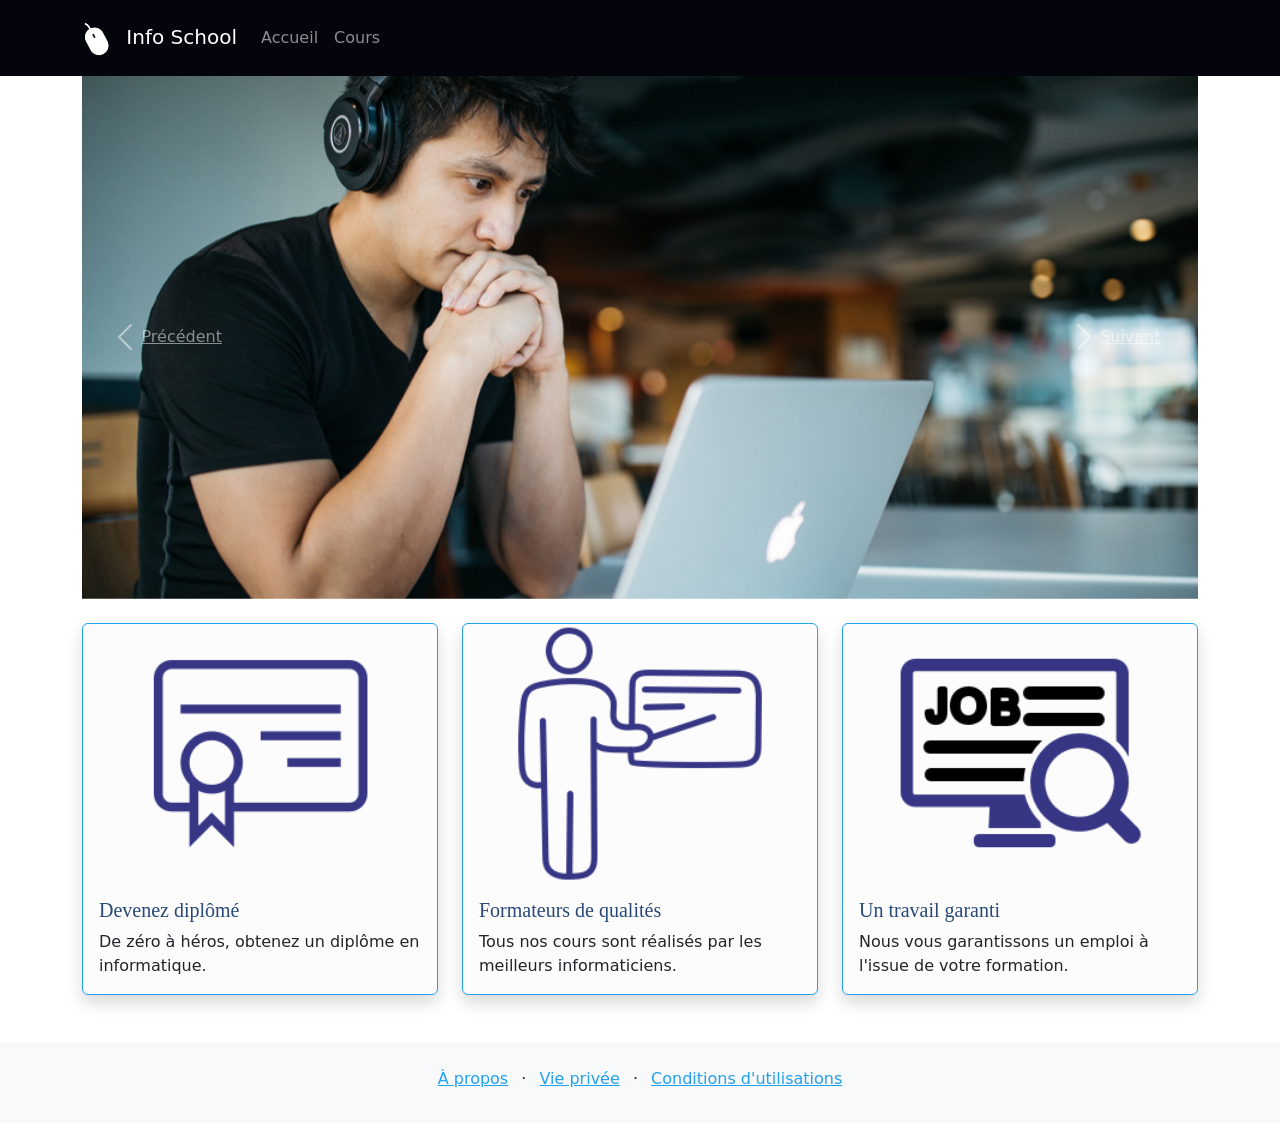
<file: index.html>
<!DOCTYPE html>
<html lang="en">

<head>
    <meta charset="UTF-8">
    <meta http-equiv="X-UA-Compatible" content="IE=edge">
    <meta name="viewport" content="width=device-width, initial-scale=1.0, shrink-to-fit=no">
    <title>Info School</title>

    <link rel="stylesheet" href="./style/style.css">
</head>

<body>

    <!-- Header -->

    <div class="bg-dark">
        <div class="container">
            <div class="row">
                <nav class="col navbar navbar-expand-lg navbar-dark">
                    <a href="./index.html" class="navbar-brand">
                        <img src="./img/logo.png" width="50" height="50" alt="Site logo">
                        Info School
                    </a>
                    <button class="navbar-toggler" type="button" data-toggle="collapse" data-target="#navbarContent">
                        <span class="navbar-toggler-icon"></span>
                    </button>
                    <div id="navbarContent" class="collapse navbar-collapse">
                        <ul class="navbar-nav">
                            <li class="nav-item active">
                                <a href="./index.html" class="nav-link">Accueil</a>
                            </li>
                            <li class="nav-item">
                                <a href="./lessons.html" class="nav-link">Cours</a>
                            </li>
                        </ul>
                    </div>
                </nav>
            </div>
        </div>
    </div>

    <!-- Reste de la page -->

    <div class="container">
        <div class="row mb-4">
            <div class="col">
                <div id="carouselControls" class="carousel slide" data-ride="carousel">
                    <div class="carousel-inner">
                        <div class="carousel-item active">
                            <img src="./img/carousel/apprenant.jpg" class="d-block w-100" alt="apprenant">
                        </div>
                        <div class="carousel-item">
                            <img src="./img/carousel/apprenant2.jpg" class="d-block w-100" alt="apprenante">
                        </div>
                    </div>
                    <a class="carousel-control-prev" href="#carouselControls" role="button" data-slide="prev">
                        <span class="carousel-control-prev-icon" aria-hidden="true"></span>
                        <span class="sr-only">Précédent</span>
                    </a>
                    <a class="carousel-control-next" href="#carouselControls" role="button" data-slide="next">
                        <span class="carousel-control-next-icon" aria-hidden="true"></span>
                        <span class="sr-only">Suivant</span>
                    </a>
                </div>
            </div>
        </div>
        <div class="row">
            <div class="col-12 col-lg-4">
                <div class="card mb-4 mb-lg-0 border-primary shadow">
                    <img src="./img/home/certificate.png" alt="certificate" class=" card-img-top">
                    <div class="card-body">
                        <h5 class="card-title">Devenez diplômé</h5>
                        <p class="card-text">De zéro à héros, obtenez un diplôme en informatique.</p>
                    </div>
                </div>
            </div>
            <div class="col-12 col-lg-4">
                <div class="card mb-4 mb-lg-0 border-primary shadow">
                    <img src="./img/home/instruction.png" alt="instructor" class="card-img-top">
                    <div class="card-body">
                        <h5 class="card-title">Formateurs de qualités</h5>
                        <p class="card-text">Tous nos cours sont réalisés par les meilleurs informaticiens.</p>
                    </div>
                </div>
            </div>
            <div class="col-12 col-lg-4">
                <div class="card mb-4 mb-lg-0 border-primary shadow">
                    <img src="./img/home/job.png" alt="job search" class="card-img-top">
                    <div class="card-body">
                        <h5 class="card-title">Un travail garanti</h5>
                        <p class="card-text">Nous vous garantissons un emploi à l'issue de votre formation.</p>
                    </div>
                </div>
            </div>
        </div>
    </div>
    <div class="bg-light mt-5">
        <div class="container">
            <div class="row pt-4 pb-3">
                <div class="col">
                    <ul class="list-inline text-center">
                        <li class="list-inline-item"><a href="#">À propos</a></li>
                        <li class="list-inline-item">&middot;</li>
                        <li class="list-inline-item"><a href="#">Vie privée</a></li>
                        <li class="list-inline-item">&middot;</li>
                        <li class="list-inline-item"><a href="#">Conditions d'utilisations</a></li>
                    </ul>
                </div>
            </div>
        </div>
    </div>



    <!-- jQuery first, then Popper.js, then Bootstrap JS -->
    <script src="https://code.jquery.com/jquery-3.4.1.slim.min.js"
        integrity="sha384-J6qa4849blE2+poT4WnyKhv5vZF5SrPo0iEjwBvKU7imGFAV0wwj1yYfoRSJoZ+n"
        crossorigin="anonymous"></script>

    <script src="https://cdn.jsdelivr.net/npm/popper.js@1.16.0/dist/umd/popper.min.js"
        integrity="sha384-Q6E9RHvbIyZFJoft+2mJbHaEWldlvI9IOYy5n3zV9zzTtmI3UksdQRVvoxMfooAo"
        crossorigin="anonymous"></script>

    <script src="https://stackpath.bootstrapcdn.com/bootstrap/4.4.1/js/bootstrap.min.js"
        integrity="sha384-wfSDF2E50Y2D1uUdj0O3uMBJnjuUD4Ih7YwaYd1iqfktj0Uod8GCExl3Og8ifwB6"
        crossorigin="anonymous"></script>
</body>

</html>
</file>
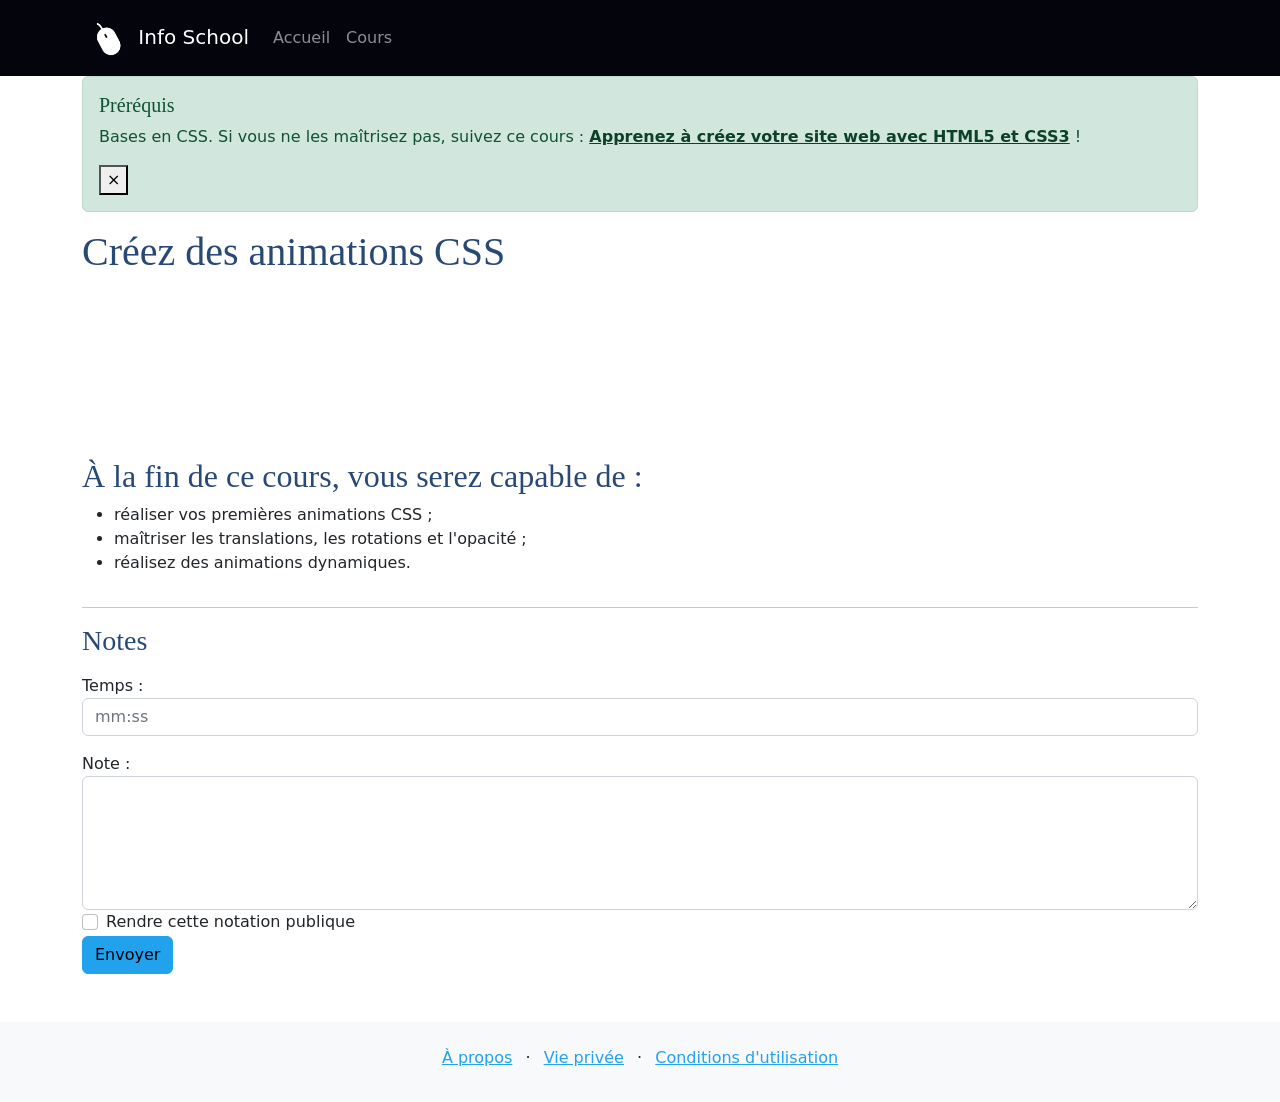
<file: lesson-1.html>
<!DOCTYPE html>
<html lang="en">

<head>
    <meta charset="UTF-8">
    <meta http-equiv="X-UA-Compatible" content="IE=edge">
    <meta name="viewport" content="width=device-width, initial-scale=1.0, shrink-to-fit=no">
    <title>Info School</title>

    <!-- <link rel="stylesheet" href="https://stackpath.bootstrapcdn.com/bootstrap/4.4.1/css/bootstrap.min.css"
        integrity="sha384-Vkoo8x4CGsO3+Hhxv8T/Q5PaXtkKtu6ug5TOeNV6gBiFeWPGFN9MuhOf23Q9Ifjh" crossorigin="anonymous"> -->
    <link rel="stylesheet" href="./style/style.css">
</head>

<body>

    <!-- Header -->
    <nav class="navbar navbar-expand-lg navbar-dark bg-dark">
        <div class="container">
            <a href="#" class="navbar-brand">
                <img src="./img/logo.png" width="50" height="50" alt="Site logo">
                Info School
            </a>
            <button class="navbar-toggler" type="button" data-toggle="collapse" data-target="#navbarSupportedContent"
                aria-controls="navbarSupportedContent" aria-expanded="false" aria-label="Toggle navigation">
                <span class="navbar-toggler-icon"></span>
            </button>

            <div id="navbarSupportedContent" class="collapse navbar-collapse">
                <ul class="navbar-nav mr-auto">
                    <li class="nav-item">
                        <a href="./index.html" class="nav-link">Accueil</a>
                    </li>
                    <li class="nav-item active">
                        <a href="./lessons.html" class="nav-link">Cours</a>
                    </li>
                </ul>
            </div>
        </div>
    </nav>

    <!-- Reste de la page -->

    <div class="container">
        <div class="row">
            <div class="col">
                <div class="alert alert-success alert-dismissible fade show" role="alert">
                    <h5 class="alert-heading">Préréquis</h5>
                    <p>Bases en CSS. Si vous ne les maîtrisez pas, suivez ce cours :
                        <a class="alert-link" href="#">Apprenez à créez votre site web
                            avec HTML5 et CSS3</a> !
                    </p>
                    <button type="button" class="close" data-dismiss="alert" aria-label="Close">
                        <span aria-hidden="true">&times;</span>
                    </button>
                </div>
            </div>
        </div>
        <div class="row">
            <div class="col">
                <h1>Créez des animations CSS</h1>
            </div>
        </div>
        <div class="row">
            <div class="col">
                <div class="embed-responsive embed-responsive-16by9">
                    <iframe src="https://www.youtube.com/embed/lOox4UJVFb4"
                        allow="accelerometer; autoplay; encrypted-media; gyroscope; picture-in-picture" allowfullscreen
                        class="embed-responsive-item"></iframe>
                </div>
            </div>
        </div>
        <div class="row mt-3">
            <div class="col">
                <h2>À la fin de ce cours, vous serez capable de :</h2>
                <ul>
                    <li>réaliser vos premières animations CSS ;</li>
                    <li>maîtriser les translations, les rotations et l'opacité ;</li>
                    <li>réalisez des animations dynamiques.</li>
                </ul>
            </div>
        </div>
        <div class="row">
            <div class="col">
                <hr>
                <h3>Notes</h3>
                <form>
                    <div class="form-group mt-3">
                        <label for="timeInput">Temps :</label>
                        <input type="text" class="form-control" id="timeInput" placeholder="mm:ss"
                            aria-describedby="timeHelp">
                    </div>
                    <div class="form-group mt-3">
                        <label for="note">Note :</label>
                        <textarea id="note" rows="5" class="form-control" required></textarea>
                    </div>
                    <div class="form-group">
                        <div class="form-check">
                            <input class="form-check-input" type="checkbox" id="gridCheck">
                            <label class="form-check-label" for="gridCheck">
                                Rendre cette notation publique
                            </label>
                        </div>
                    </div>
                    <button type="submit" class="btn btn-primary">Envoyer</button>
                </form>
            </div>
        </div>
    </div>

    <div class="bg-light mt-5">
        <div class="container">
            <div class="row pt-4 pb-3">
                <div class="col">
                    <ul class="list-inline text-center">
                        <li class="list-inline-item"><a href="#">À propos</a></li>
                        <li class="list-inline-item">&middot;</li>
                        <li class="list-inline-item"><a href="#">Vie privée</a></li>
                        <li class="list-inline-item">&middot;</li>
                        <li class="list-inline-item"><a href="#">Conditions d'utilisation</a></li>
                    </ul>
                </div>
            </div>
        </div>
    </div>



    <!-- jQuery first, then Popper.js, then Bootstrap JS -->
    <script src="https://code.jquery.com/jquery-3.4.1.slim.min.js"
        integrity="sha384-J6qa4849blE2+poT4WnyKhv5vZF5SrPo0iEjwBvKU7imGFAV0wwj1yYfoRSJoZ+n"
        crossorigin="anonymous"></script>

    <script src="https://cdn.jsdelivr.net/npm/popper.js@1.16.0/dist/umd/popper.min.js"
        integrity="sha384-Q6E9RHvbIyZFJoft+2mJbHaEWldlvI9IOYy5n3zV9zzTtmI3UksdQRVvoxMfooAo"
        crossorigin="anonymous"></script>

    <script src="https://stackpath.bootstrapcdn.com/bootstrap/4.4.1/js/bootstrap.min.js"
        integrity="sha384-wfSDF2E50Y2D1uUdj0O3uMBJnjuUD4Ih7YwaYd1iqfktj0Uod8GCExl3Og8ifwB6"
        crossorigin="anonymous"></script>
</body>

</html>
</file>
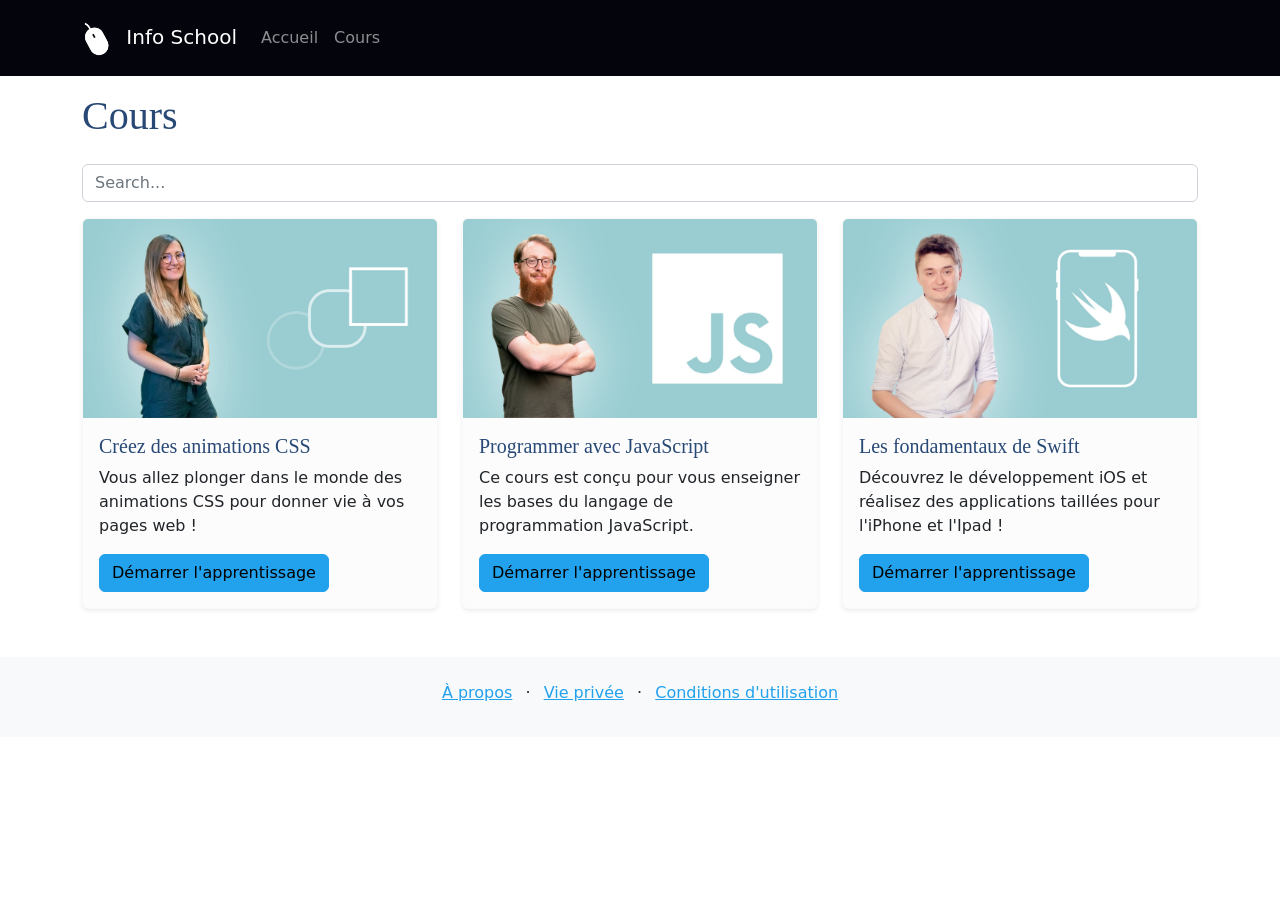
<file: lessons.html>
<!DOCTYPE html>
<html lang="en">

<head>
    <meta charset="UTF-8">
    <meta http-equiv="X-UA-Compatible" content="IE=edge">
    <meta name="viewport" content="width=device-width, initial-scale=1.0, shrink-to-fit=no">
    <title>Info School</title>

    <link rel="stylesheet" href="./style/style.css">
</head>

<body>

    <!-- Header -->

    <div class="bg-dark">
        <div class="container">
            <div class="row">
                <nav class="col navbar navbar-expand-lg navbar-dark">
                    <a href="./index.html" class="navbar-brand">
                        <img src="./img/logo.png" width="50" height="50" alt="Site logo">
                        Info School
                    </a>
                    <button class="navbar-toggler" type="button" data-toggle="collapse" data-target="#navbarContent">
                        <span class="navbar-toggler-icon"></span>
                    </button>
                    <div id="navbarContent" class="collapse navbar-collapse">
                        <ul class="navbar-nav">
                            <li class="nav-item">
                                <a href="./index.html" class="nav-link">Accueil</a>
                            </li>
                            <li class="nav-item active">
                                <a href="./lessons.html" class="nav-link">Cours</a>
                            </li>
                        </ul>
                    </div>
                </nav>
            </div>
        </div>
    </div>

    <!-- Reste de la page -->

    <div class="container">
        <div class="row my-3">
            <div class="col">
                <h1>Cours</h1>
            </div>
        </div>
        <div class="row mb-3">
            <div class="col">
                <input type="text" class="form-control" id="searchInput" placeholder="Search...">
            </div>
        </div>
        <div class="row">
            <div class="col-12 col-lg-4">
                <div class="card mb-4 mb-lg-0 border-light shadow-sm">
                    <img src="./img/cours/css.jpeg" alt="Animations CSS modernes" class="card-img-top">
                    <div class="card-body">
                        <h5 class="card-title">Créez des animations CSS</h5>
                        <p class="card-text">Vous allez plonger dans le monde des animations CSS pour donner vie à vos
                            pages web !</p>
                        <a class="btn btn-primary stretched-link" href="./lesson-1.html" role="button ">Démarrer
                            l'apprentissage</a>
                    </div>
                </div>
            </div>
            <div class="col-12 col-lg-4">
                <div class="card mb-4 mb-lg-0 border-light shadow-sm">
                    <img src="./img/cours/js.jpeg" alt="Programmation JavaScript" class="card-img-top">
                    <div class="card-body">
                        <h5 class="card-title">Programmer avec JavaScript</h5>
                        <p class="card-text">Ce cours est conçu pour vous enseigner les bases du langage de
                            programmation JavaScript.</p>
                        <a class="btn btn-primary stretched-link" href="#" role="button">Démarrer l'apprentissage</a>
                    </div>
                </div>
            </div>
            <div class="col-12 col-lg-4">
                <div class="card mb-4 mb-lg-0 border-light shadow-sm">
                    <img src="./img/cours/swift.jpeg" alt="Programmation Swift" class="card-img-top">
                    <div class="card-body">
                        <h5 class="card-title">Les fondamentaux de Swift</h5>
                        <p class="card-text">Découvrez le développement iOS et réalisez des applications taillées pour
                            l'iPhone et l'Ipad !</p>
                        <a class="btn btn-primary stretched-link" href="#" role="button">Démarrer l'apprentissage</a>
                    </div>
                </div>
            </div>
        </div>
    </div>
    <div class="bg-light mt-5">
        <div class="container">
            <div class="row pt-4 pb-3">
                <div class="col">
                    <ul class="list-inline text-center">
                        <li class="list-inline-item"><a href="#">À propos</a></li>
                        <li class="list-inline-item">&middot;</li>
                        <li class="list-inline-item"><a href="#">Vie privée</a></li>
                        <li class="list-inline-item">&middot;</li>
                        <li class="list-inline-item"><a href="#">Conditions d'utilisation</a></li>
                    </ul>
                </div>
            </div>
        </div>
    </div>



    <!-- jQuery first, then Popper.js, then Bootstrap JS -->
    <script src="https://code.jquery.com/jquery-3.4.1.slim.min.js"
        integrity="sha384-J6qa4849blE2+poT4WnyKhv5vZF5SrPo0iEjwBvKU7imGFAV0wwj1yYfoRSJoZ+n"
        crossorigin="anonymous"></script>

    <script src="https://cdn.jsdelivr.net/npm/popper.js@1.16.0/dist/umd/popper.min.js"
        integrity="sha384-Q6E9RHvbIyZFJoft+2mJbHaEWldlvI9IOYy5n3zV9zzTtmI3UksdQRVvoxMfooAo"
        crossorigin="anonymous"></script>

    <script src="https://stackpath.bootstrapcdn.com/bootstrap/4.4.1/js/bootstrap.min.js"
        integrity="sha384-wfSDF2E50Y2D1uUdj0O3uMBJnjuUD4Ih7YwaYd1iqfktj0Uod8GCExl3Og8ifwB6"
        crossorigin="anonymous"></script>

    <script>
        $(document).ready(function () {
            $("#searchInput").on("keyup", function () {
                var value = $(this).val().toLowerCase();
                $("#lessonList .col-12").filter(function () {
                    $(this).toggle($(this).text().toLowerCase().indexOf(value) > -1)
                });
            });
        });
    </script>
</body>

</html>
</file>
